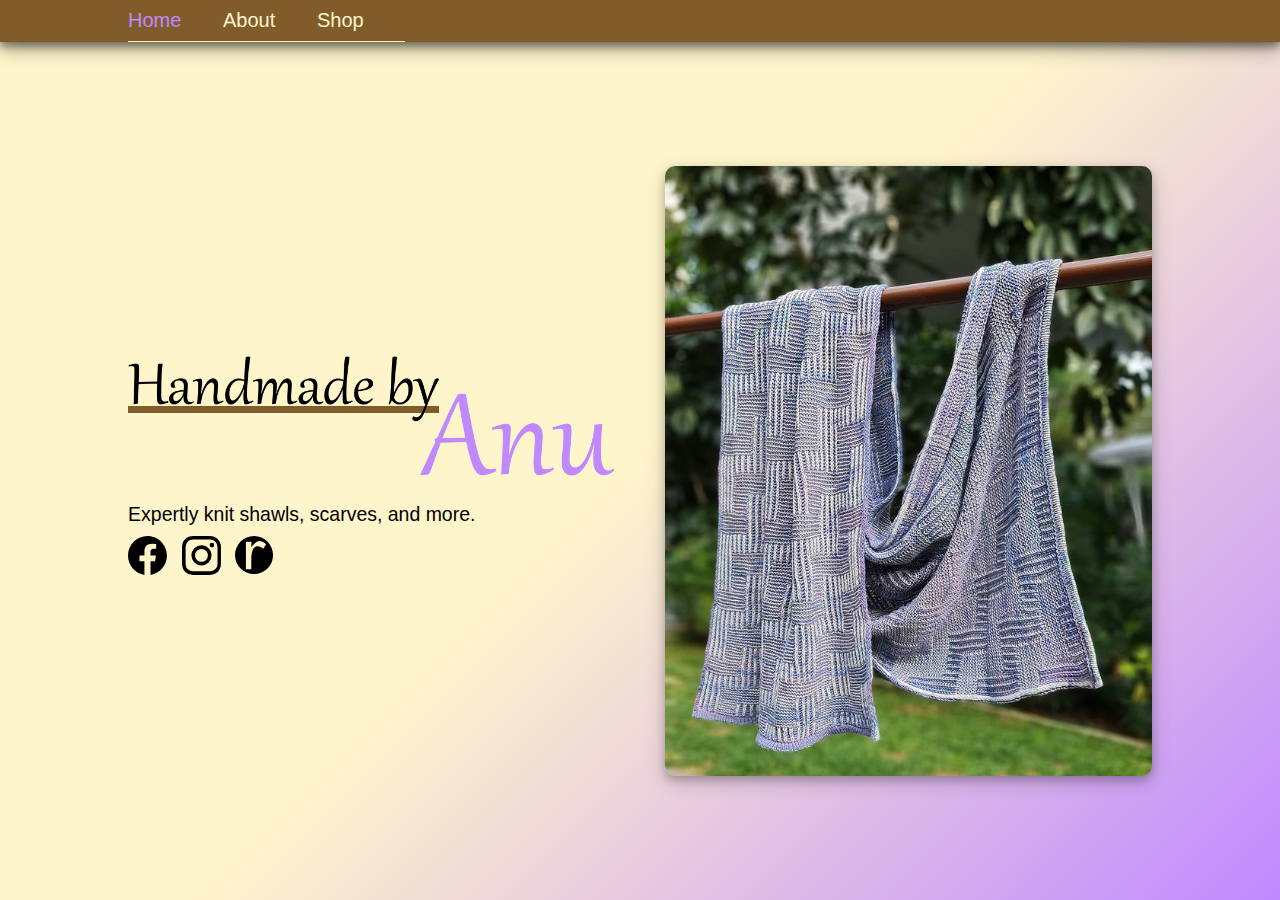
<file: index.html>
<!DOCTYPE html>
<html>
    <head>
        <link rel="stylesheet" href="styles.css"></link>
        <meta name="viewport" content="width=device-width, initial-scale=1.0" />
        <meta name="google-site-verification" content="1BJeuKehY5ySdcdVMF9swLXb__oF0cY7x1bqw2Pc9Ks" />
        <script type="text/javascript" src="script.js"></script>
    </head>
    <body onload="loaded()">
        <div id="loading" style="display:block">
            <div id="bkg">
                <div class="page">
                    <div class="loader"></div>
                </div>
            </div>
        </div> 
        <div id="page" style="display:none" class="animate-bottom">
            <div id="bkg">
                <div id="navbar">
                    <div id="navleft"></div>
                    <a id="home" class="blend blend2" style = "text-decoration:none">Home</a>
                    <a id="about" class="blend" href="about.html" style = "text-decoration:none">About</a>
                    <a id="shop" class="blend" href="Shop.html" style = "text-decoration:none">Shop</a>
                    <div id="navright"></div>
                    <div class="ec-cart-widget"></div>
                    <div>
                        <script data-cfasync="false" type="text/javascript" src="https://app.ecwid.com/script.js?69263755&data_platform=code&data_date=2021-12-08" charset="utf-8"></script>
                        <script type="text/javascript">Ecwid.init();</script>
                    </div>
                </div>
                <div id="homediv" class="page" style="display: block;">
                    <div id="titlebox">
                        <!-- <div id="titleboxrow1">
                            <p id="title">Handmade by</p>
                            <p id="title2">Anu</p>
                        </div> -->
                        <div id="titleboxrow1">
                            <img src="HandmadebyAnuLogo.png" alt="Our logo." id="mainlogo"/>
                            <svg viewBox="0 0 400 18">
                                <text id="subtitle" y="15">Expertly knit shawls, scarves, and more.</text>
                            </svg>
                            <div id="iconbox">
                                <a width="100%" height="100%" href="https://www.facebook.com/anuradha.mukherjee.73">
                                    <svg xmlns="http://www.w3.org/2000/svg" width="100%" height="100%" class="bi bi-facebook" viewBox="0 0 16 16">
                                        <path d="M16 8.049c0-4.446-3.582-8.05-8-8.05C3.58 0-.002 3.603-.002 8.05c0 4.017 2.926 7.347 6.75 7.951v-5.625h-2.03V8.05H6.75V6.275c0-2.017 1.195-3.131 3.022-3.131.876 0 1.791.157 1.791.157v1.98h-1.009c-.993 0-1.303.621-1.303 1.258v1.51h2.218l-.354 2.326H9.25V16c3.824-.604 6.75-3.934 6.75-7.951z"/>
                                    </svg>
                                </a>
                                <a width="100%" height="100%" href="https://www.instagram.com/handmade_by_anu_/">
                                    <svg xmlns="http://www.w3.org/2000/svg" width="100%" height="100%" class="bi bi-instagram" viewBox="0 0 24 24">
                                        <path d="M16.98 0a6.9 6.9 0 0 1 5.08 1.98A6.94 6.94 0 0 1 24 7.02v9.96c0 2.08-.68 3.87-1.98 5.13A7.14 7.14 0 0 1 16.94 24H7.06a7.06 7.06 0 0 1-5.03-1.89A6.96 6.96 0 0 1 0 16.94V7.02C0 2.8 2.8 0 7.02 0h9.96zm.05 2.23H7.06c-1.45 0-2.7.43-3.53 1.25a4.82 4.82 0 0 0-1.3 3.54v9.92c0 1.5.43 2.7 1.3 3.58a5 5 0 0 0 3.53 1.25h9.88a5 5 0 0 0 3.53-1.25 4.73 4.73 0 0 0 1.4-3.54V7.02a5 5 0 0 0-1.3-3.49 4.82 4.82 0 0 0-3.54-1.3zM12 5.76c3.39 0 6.2 2.8 6.2 6.2a6.2 6.2 0 0 1-12.4 0 6.2 6.2 0 0 1 6.2-6.2zm0 2.22a3.99 3.99 0 0 0-3.97 3.97A3.99 3.99 0 0 0 12 15.92a3.99 3.99 0 0 0 3.97-3.97A3.99 3.99 0 0 0 12 7.98zm6.44-3.77a1.4 1.4 0 1 1 0 2.8 1.4 1.4 0 0 1 0-2.8z"/>
                                    </svg>
                                </a>
                                <a width="100%" height="100%" href="https://www.ravelry.com/people/Anuradhamukherjee">
                                    <svg xmlns="http://www.w3.org/2000/svg" width="100%" height="100%" class="bi bi-instagram" viewBox="0 0 100 100">
                                        <path d="M48.875,0C21.883,0,0,21.883,0,48.875S21.883,97.75,48.875,97.75S97.75,75.867,97.75,48.875S75.867,0,48.875,0z
		 M72.559,32.96c-1.754-1.142-3.287-2.124-4.806-3.129c-8.511-5.622-16.633-4.374-21.456,4.617
		c-2.665,4.976-3.868,11.151-4.196,16.87c-0.633,11.119-0.186,22.3-0.186,33.73c-5.048,0-9.39,0-13.931,0c0-23.595,0-46.8,0-70.376
		c4.599,0,8.946,0,14.129,0c0,4.522,0,8.758,0,13.991c13.38-17.398,21.632-21.504,37.653-7.689
		C77.486,24.765,75.141,28.665,72.559,32.96z"/>
                                    </svg>
                                </a>
                            </div>
                        </div>
                        <!-- <div id="titleboxgap"></div> -->
                        <div id="titleboxrow2">
                            <img src="Homepage Picture.jpg" alt="A picture of one of my shawls." id="profilepic"/>
                        </div>
                    </div>
                </div>
            </div> 
        </div> 
    </body>
</html>
</file>
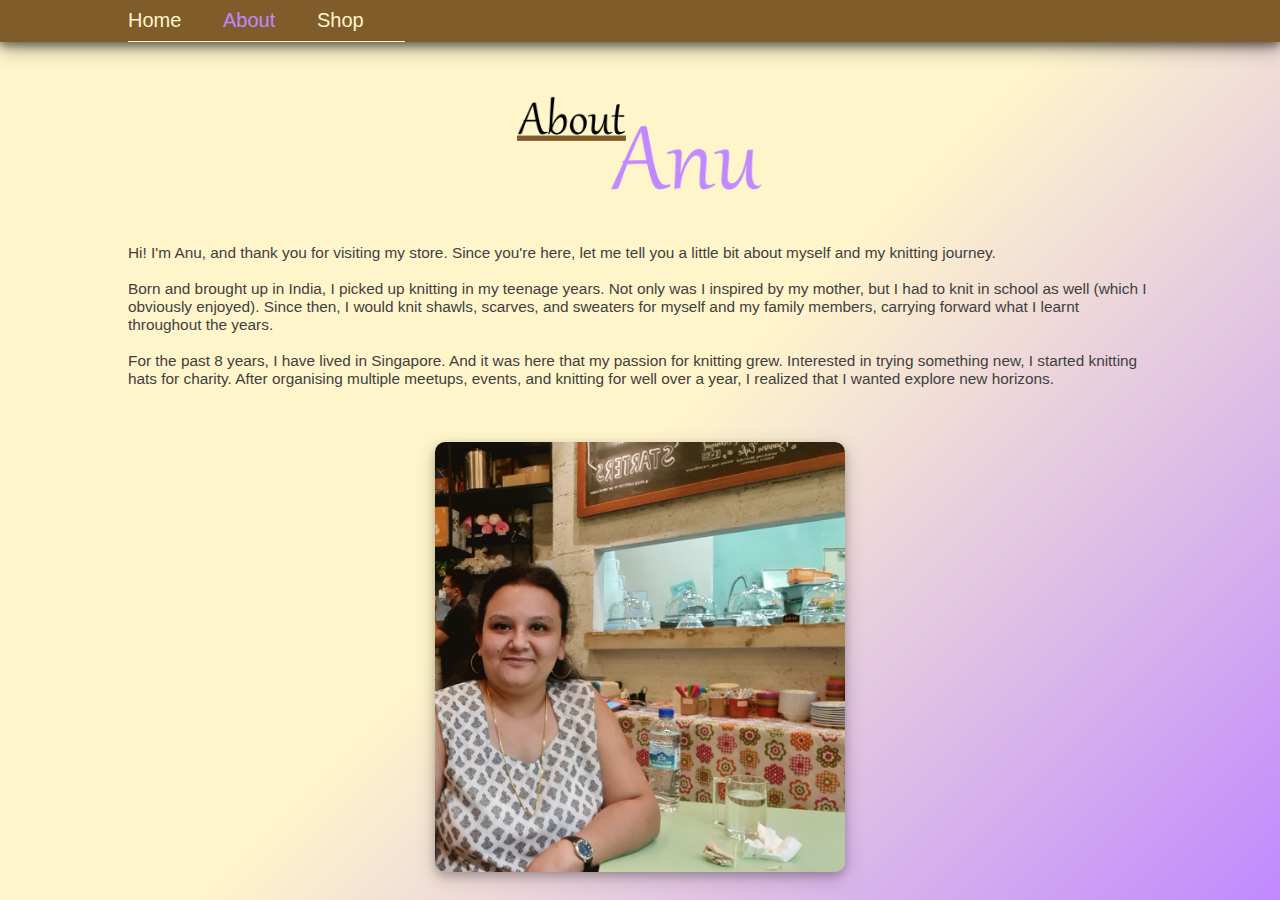
<file: about.html>
<!DOCTYPE html>
<html>
    <head>
        <link rel="stylesheet" href="styles.css"></link>
        <meta name="viewport" content="width=device-width, initial-scale=1.0" />
        <meta name="google-site-verification" content="1BJeuKehY5ySdcdVMF9swLXb__oF0cY7x1bqw2Pc9Ks" />
        <script type="text/javascript" src="script.js"></script>
    </head>
    <body onload="loaded()">
        <div id="loading" style="display:block">
            <div id="bkg">
                <div class="page">
                    <div class="loader"></div>
                </div>
            </div>
        </div> 
        <div id="page" style="display:none" class="animate-bottom">
            <div id="bkg">
                <div id="navbar">
                    <div id="navleft"></div>
                    <a id="home" class="blend" href="index.html" style = "text-decoration:none">Home</a>
                    <a id="about" class="blend blend2" style = "text-decoration:none">About</a>
                    <a id="shop" class="blend" href="Shop.html" style = "text-decoration:none">Shop</a>
                    <div id="navright"></div>
                    <div class="ec-cart-widget"></div>
                    <div>
                        <script data-cfasync="false" type="text/javascript" src="https://app.ecwid.com/script.js?69263755&data_platform=code&data_date=2021-12-08" charset="utf-8"></script>
                        <script type="text/javascript">Ecwid.init();</script>
                    </div>
                </div>
                <div id="homediv" class="page" style="display: block;">
                    <div id="aboutbox">
                        <!-- <div id="titleboxrow1">
                            <p id="title">Handmade by</p>
                            <p id="title2">Anu</p>
                        </div> -->
                        <div id="aboutboxrow2">
                            <img src="AboutMeTitle.png" alt="About Anu." id="aboutlogo"/>
                        </div>
                        <div id="aboutboxrow3"> 
                            <text id="abouttext">Hi! I'm Anu, and thank you for visiting my store. Since you're here, let me tell you a little bit about myself and my knitting journey.

                                <br><br> Born and brought up in India, I picked up knitting in my teenage years. Not only was I inspired by my mother, but I had to knit in school as well (which I obviously enjoyed). Since then, I would knit shawls, scarves, and sweaters for myself and my family members, carrying forward what I learnt throughout the years. 
                                
                                <br><br> For the past 8 years, I have lived in Singapore. And it was here that my passion for knitting grew. Interested in trying something new, I started knitting hats for charity. After organising multiple meetups, events, and knitting for well over a year, I realized that I wanted explore new horizons.
                            </text>
                        </div>
                        <div id="aboutboxrow1">
                            <img src="Anuradha Mukherjee.jpg" alt="A picture of me." id="profilepic"/>
                        </div>
                        <!-- <div id="titleboxgap"></div> -->
                        <div id="aboutboxrow3"> 
                            <text id="abouttext">Wanting to knit something more complex, I joined my first test knit. And frankly, I loved it. Test knitting allows me to try out new patterns and designs while making a real impact to the knitting community. I mostly test knit shawls, of which you can see many pictures on my Instagram. If you'd like me to test knit something for you, feel free to contact me. 
                                
                                <br><br> At the current moment, I am still test knitting frequently. However, I have too many shawls to possibly use myself, so I've decided to start selling a few on my store here. If you're looking for something to complement your outfits or want to give someone a thoughtful gift, these shawls can really be wonderful. 
                                
                                <br><br> Once again, thanks for visiting my site, and I hope you have a great day. Happy shopping! <br><br>
                            </text>
                            <text id="abouttext2"> - Anuradha Mukherjee </text>
                        </div>
                    </div>
                </div>
            </div> 
        </div> 
    </body>
</html>
</file>
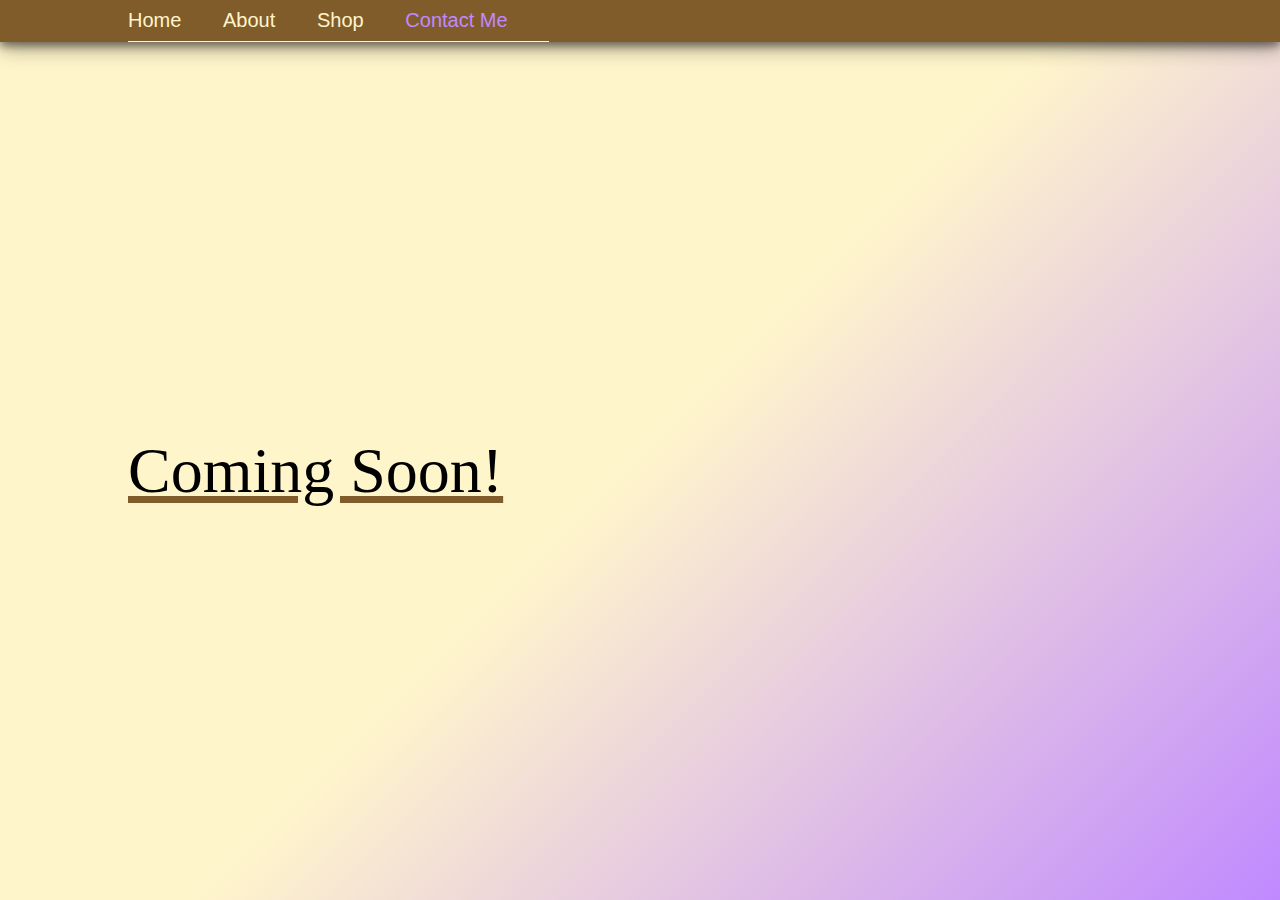
<file: Contact.html>
<!DOCTYPE html>
<html>
    <head>
        <link rel="stylesheet" href="styles.css"></link>
        <meta name="viewport" content="width=device-width, initial-scale=1.0" />
        <meta name="google-site-verification" content="1BJeuKehY5ySdcdVMF9swLXb__oF0cY7x1bqw2Pc9Ks" />
        <script type="text/javascript" src="script.js"></script>
    </head>
    <body onload="loaded()">
        <div id="loading" style="display:block">
            <div id="bkg">
                <div class="page">
                    <div class="loader"></div>
                </div>
            </div>
        </div>   
        <div id="page" style="display:none" class="animate-bottom">
            <div id="bkg">
                <div id="navbar">
                    <div id="navleft"></div>
                    <a id="home" class="blend" href="index.html" style = "text-decoration:none">Home</a>
                    <a id="about" class="blend" href="about.html" style = "text-decoration:none">About</a>
                    <a id="shop" class="blend" href="Shop.html" style = "text-decoration:none">Shop</a>
                    <a id="contactme" class="blend blend2" style = "text-decoration:none">Contact Me</a>
                    <div id="navright"></div>
                    <div class="ec-cart-widget"></div>
                    <div>
                        <script data-cfasync="false" type="text/javascript" src="https://app.ecwid.com/script.js?69263755&data_platform=code&data_date=2021-12-08" charset="utf-8"></script>
                        <script type="text/javascript">Ecwid.init();</script>
                    </div>
                </div>
                <div id="aboutmediv" class="page" style="display: block;">
                    <div id="titlebox">
                        <div id="titleboxrow1">
                            <p id="title">Coming Soon!</p>
                        </div>
                    </div>
                </div> 
            </div>
        </div>  
    </body>
</html>
</file>
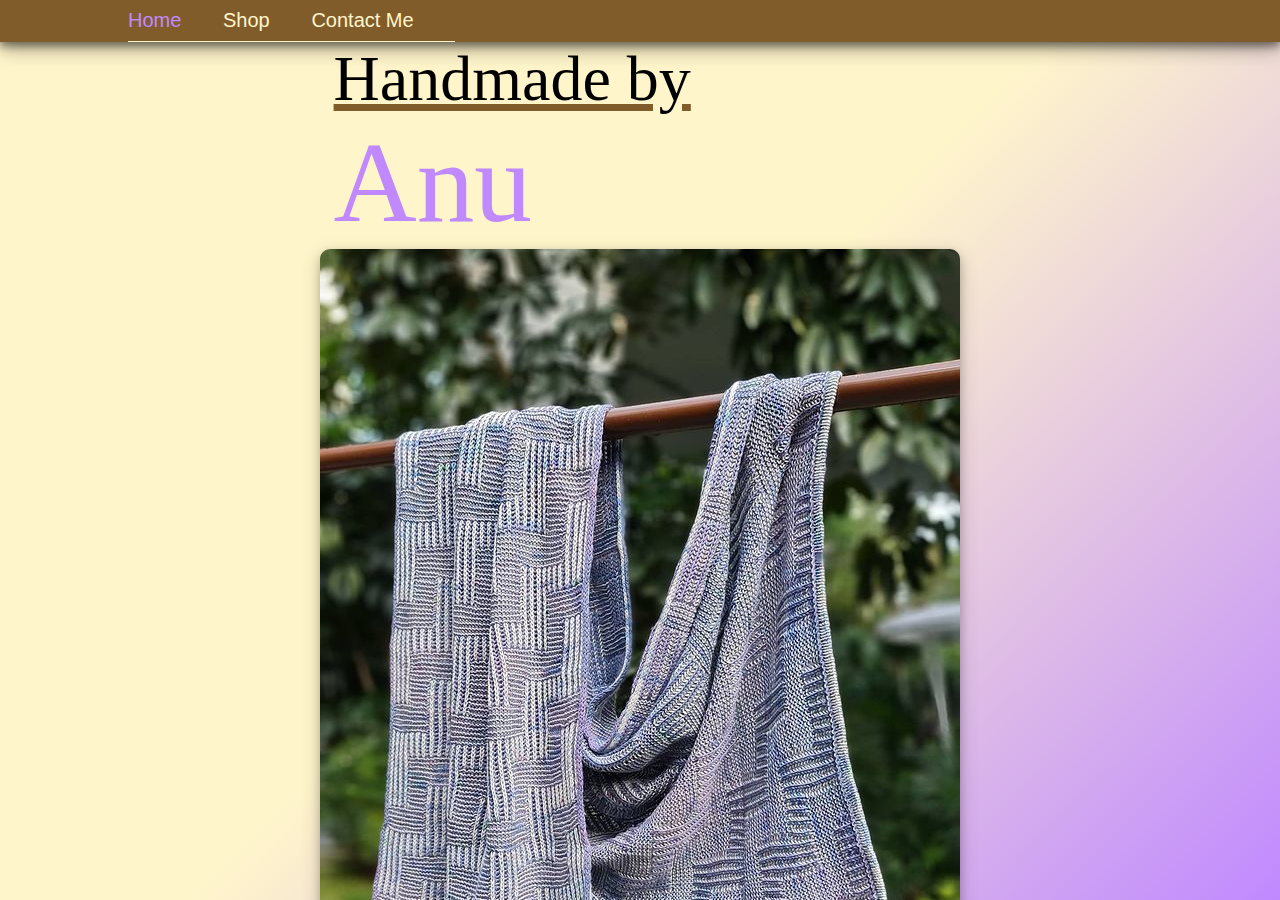
<file: Home.html>
<!DOCTYPE html>
<html>
    <head>
        <link rel="stylesheet" href="styles.css"></link>
        <meta name="viewport" content="width=device-width, initial-scale=1.0" />
        <meta name="google-site-verification" content="1BJeuKehY5ySdcdVMF9swLXb__oF0cY7x1bqw2Pc9Ks" />
        <script type="text/javascript" src="script.js"></script>
    </head>
    <body>
        <div id="bkg">
            <div id="navbar">
                <div id="navleft"></div>
                <a id="home" class="blend blend2" style = "text-decoration:none">Home</a>
                <a id="shop" class="blend" href="Shop.html" style = "text-decoration:none">Shop</a>
                <a id="contactme" class="blend" href="Contact.html" style = "text-decoration:none">Contact Me</a>
                <div id="navright"></div>
                <div class="ec-cart-widget"></div>
                <div>
                    <script data-cfasync="false" type="text/javascript" src="https://app.ecwid.com/script.js?69263755&data_platform=code&data_date=2021-12-08" charset="utf-8"></script>
                    <script type="text/javascript">Ecwid.init();</script>
                </div>
            </div>
            <div id="homediv" class="page" style="display: block;">
                <div id="titlebox">
                    <div id="titleboxrow">
                        <p id="title">Handmade by</p>
                        <p id="title2">Anu</p>
                    </div>
                    <div id="titleboxgap"></div>
                    <div id="titleboxrow">
                        <img src="Homepage Picture.jpg" alt="A picture of one of my shawls." id="profilepic"/>
                    </div>
                </div>
            </div>
        </div>  
    </body>
</html>
</file>
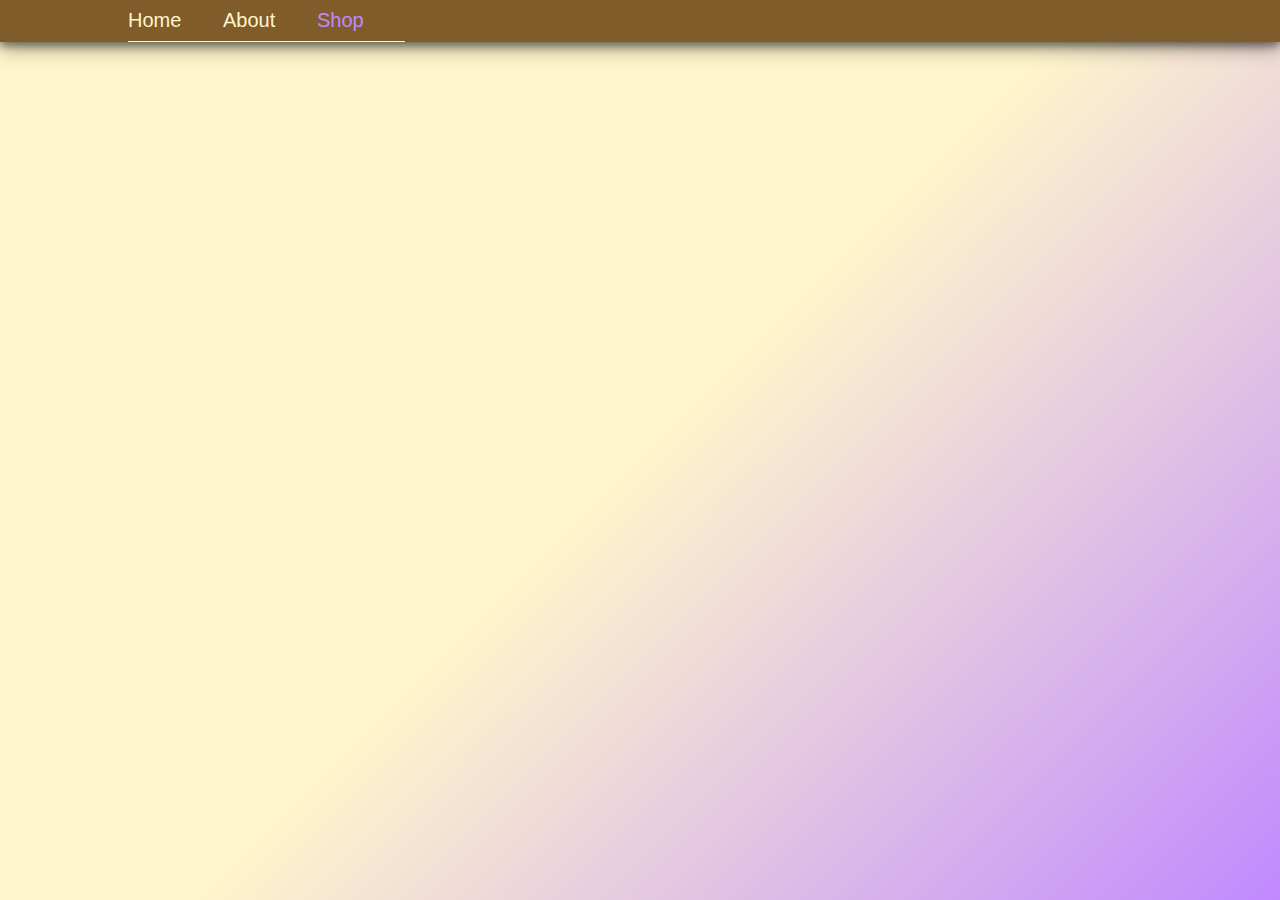
<file: Shop.html>
<!DOCTYPE html>
<script>
    document.body.onload = addElement;
</script>
<html>
    <head>
        <link rel="stylesheet" href="styles.css"></link>
        <meta name="viewport" content="width=device-width, initial-scale=1.0" />
        <meta name="google-site-verification" content="1BJeuKehY5ySdcdVMF9swLXb__oF0cY7x1bqw2Pc9Ks" />
        <script type="text/javascript" src="script.js"></script>
    </head>
    <body onload="loaded()">
        <div id="loading" style="display:block">
            <div id="bkg">
                <div class="page">
                    <div class="loader"></div>
                </div>
            </div>
        </div>  
        <div id="page" style="display:none" class="animate-bottom">
            <div id="bkg">
                <div id="navbar">
                    <div id="navleft"></div>
                    <a id="home" class="blend" href="index.html" style = "text-decoration:none">Home</a>
                    <a id="about" class="blend" href="about.html" style = "text-decoration:none">About</a>
                    <a id="shop" class="blend blend2" style = "text-decoration:none">Shop</a>
                    <div id="navright"></div>
                    <div class="ec-cart-widget"></div>
                    <div>
                        <script data-cfasync="false" type="text/javascript" src="https://app.ecwid.com/script.js?69263755&data_platform=code&data_date=2021-12-08" charset="utf-8"></script>
                        <script type="text/javascript">Ecwid.init();</script>
                    </div>
                </div>
                <div style="height: 6vh"></div>
                <!-- <div id="aboutmediv" class="page" style="display: block;">
                    <div id="titleboxshop">
                        <div id="titleboxrowshop">
                            <p id="title">Shop</p>
                        </div>
                        <div id="shopitems">
                            <div id="shopitem">
                                <img src="Homepage Picture.jpg" alt="A picture of one of my shawls." id="shopitempic"/>
                                <p id="shopitemtitle">Sample Title</p>
                                <p id="shopitemdescription">Contact me on Instagram to purchase!</p>
                            </div>
                        </div>
                    </div>
                </div> -->
                <div id="my-store-69263755"></div>
                <div>
                    <script data-cfasync="false" type="text/javascript" src="https://app.ecwid.com/script.js?69263755&data_platform=code&data_date=2021-12-08" charset="utf-8"></script><script type="text/javascript"> xProductBrowser("categoriesPerRow=3","views=grid(20,3) list(60) table(60)","categoryView=grid","searchView=list","id=my-store-69263755");</script>
                </div>
            </div>
        </div>
    </body>
</html>
</file>
<file: styles.css>
#bkg {
    position: fixed;
    top: 0;
    left: 0;
    height: 100%;
    width: 100%;
    background: rgb(255,245,203);
    background: -moz-linear-gradient(135deg, rgba(255,245,203,1) 50%, rgba(192,137,255,1) 100%);
    background: -webkit-linear-gradient(135deg, rgba(255,245,203,1) 50%, rgba(192,137,255,1) 100%);
    background: linear-gradient(135deg, rgba(255,245,203,1) 50%, rgba(192,137,255,1) 100%);
    filter: progid:DXImageTransform.Microsoft.gradient(startColorstr="#fff5cb",endColorstr="#c089ff",GradientType=1);
    display: flex;
    flex-direction: column;
    justify-content: flex-start;
    align-items: center;
    overflow: auto;
}

#navbar {
    height: max(2.5vw, 41.67px);;
    width: 100%;
    margin: 0 auto;
    padding: 0pt;
    flex: 0 0 auto;
    box-shadow: 0 4px 8px 0 rgba(0, 0, 0, 0.4), 0 6px 20px 0 rgba(0, 0, 0, 0.38);
    display: flex;
    flex-direction: row;
    justify-content: flex-start;
    align-items: center;
}

.blend {
    border: none;
    background-color: rgb(129, 92, 43);
    color: rgb(255,245,203);
    font-size: max(1.2vw, 20px);
    font-family: Verdana, Geneva, Tahoma, sans-serif;
    margin: 0;
    padding-top: max(0.5vw, 9px);
    padding-bottom: max(0.5vw, 9px);
    padding-left: 0vw;
    padding-right: max(2.5vw, 41.67px);
    flex: 0 0 auto;
    transition: 0.3s;
}

.blend:hover {
    color: rgba(192,137,255,1);
}

.blend2 {
    color: rgba(192,137,255,1);
}

#navleft {
    background-color: rgb(129, 92, 43);
    flex: 0 0 auto;
    width: 10vw;
    height: 100%;
}

#navright {
    background-color: rgb(129, 92, 43);
    flex: 1 1 auto;
    width: auto;
    height: 100%;
}

.page {
    height: auto;
    width: 100%;
    flex: 1 0 auto;
    margin: 0px;
    padding: 0px;
    display: flex;
    flex-direction: column;
    justify-content: center;
    align-items: center;
}

#titlebox {
    margin: 0 auto;
    max-width: 80%;
    height: 100%;
    width: auto;
    flex: 1 0 auto;
    display: flex;
    flex-direction: row;
    justify-content: space-evenly;
    align-items: center;
    flex-wrap: wrap;
    column-gap: 50px;
    align-content: space-evenly;
}

#titleboxrow1 {
    flex: 1 0 auto;
    height: auto;
    width: 40%;
    min-width: 300px;
    display: flex;
    flex-direction: column;
    justify-content: center;
    margin-top: 30px;
    margin-bottom: 30px;
}

#titleboxrow2 {
    flex: 1 0 auto;
    height: auto;
    width: 40%;
    min-width: 300px;
    display: flex;
    flex-direction: row;
    justify-content: center;
}

#title {
    color: rgb(0, 0, 0);
    font-family: Gabriola;
    font-size: 5vw;
    padding: 0pt;
    margin: 0pt;
    text-decoration: underline;
    text-decoration-color: #815c2b;
    text-decoration-thickness: 7px;
}

#title2 {
    color: rgba(192,137,255,1);
    font-size: 9vw;
    padding: 0pt;
    margin:  0pt;
    font-family: Gabriola;
}

#subtitlesvg {
    width: 100%
}

#subtitle {
    color: rgb(63 63 63);
    font-family: Verdana, Geneva, Tahoma, sans-serif;
}

#iconbox {
    margin-top: 30px;
    margin-bottom: 30px;
    display: flex;
    flex-direction: row;
    gap: 20px;
}

.bi{
    transition: 0.3s;
    width: "48";
    height: "48";
}

.bi:hover{
    opacity: 50%;
}

#profilepic{
    max-width: 100%;
    height: auto;
    border-radius: 10px;
    box-shadow: 0 4px 8px 0 rgba(0, 0, 0, 0.2), 0 6px 20px 0 rgba(0, 0, 0, 0.19);
}

#mainlogo{
    max-width: 100%;
    height: auto;
    border-radius: 10px;
    margin-bottom: 3vh;
}

.loader {
    border: 16px solid rgb(129, 92, 43);
    border-top: 16px solid rgba(255,245,203,0);
    border-radius: 50%;
    width: 120px;
    height: 120px;
    animation: spin 2s linear infinite;
}
  
  @keyframes spin {
    0% { transform: rotate(0deg); }
    100% { transform: rotate(360deg); }
}

.animate-bottom {
    position: relative;
    -webkit-animation-name: animatebottom;
    -webkit-animation-duration: 1s;
    animation-name: animatebottom;
    animation-duration: 1s
}
  
@-webkit-keyframes animatebottom {
    from { bottom:-100px; opacity:0 } 
    to { bottom:0px; opacity:1 }
}
  
@keyframes animatebottom { 
    from{ bottom:-100px; opacity:0 } 
    to{ bottom:0; opacity:1 }
}

#iconbox {
    margin-top: 2%;
    margin-bottom: 2%;
    display: flex;
    flex-direction: row;
    gap: 10%;
    max-width: 30%;
    height: auto;
}

#aboutbox {
    margin: 0 auto;
    max-width: 80%;
    height: 100%;
    width: auto;
    flex: 1 0 auto;
    display: flex;
    flex-direction: column;
    justify-content: space-evenly;
    align-items: center;
    flex-wrap: wrap;
    column-gap: 50px;
    align-content: space-evenly;
}

#aboutboxrow1 {
    flex: 1 0 auto;
    height: auto;
    width: 40%;
    min-width: 300px;
    display: flex;
    flex-direction: column;
    justify-content: center;
    align-items: center;
}

#aboutlogo{
    max-width: 60%;
    height: auto;
    border-radius: 10px;
}

#aboutboxrow2 {
    flex: 1 0 auto;
    height: auto;
    width: 40%;
    min-width: 300px;
    display: flex;
    flex-direction: row;
    justify-content: center;
    margin-top: 6vh;
}

#aboutpic{
    max-width: 80%;
    height: auto;
    border-radius: 10px;
    box-shadow: 0 4px 8px 0 rgba(0, 0, 0, 0.2), 0 6px 20px 0 rgba(0, 0, 0, 0.19);
}

#aboutboxrow3 {
    flex: 1 0 auto;
    height: auto;
    width: 100%;
    min-width: 300px;
    display: flex;
    flex-direction: column;
    justify-content: center;
    margin-top: 6vh;
    margin-bottom: 6vh;
}

#abouttext {
    color: rgb(63 63 63);
    font-family: Verdana, Geneva, Tahoma, sans-serif;
    font-size: max(1.2vw, 15px);
}

#abouttext2 {
    color: rgb(129, 92, 43);
    font-family: Verdana, Geneva, Tahoma, sans-serif;
    font-size: max(1.8vw, 22.5px);
    font-style: italic;
}
</file>
